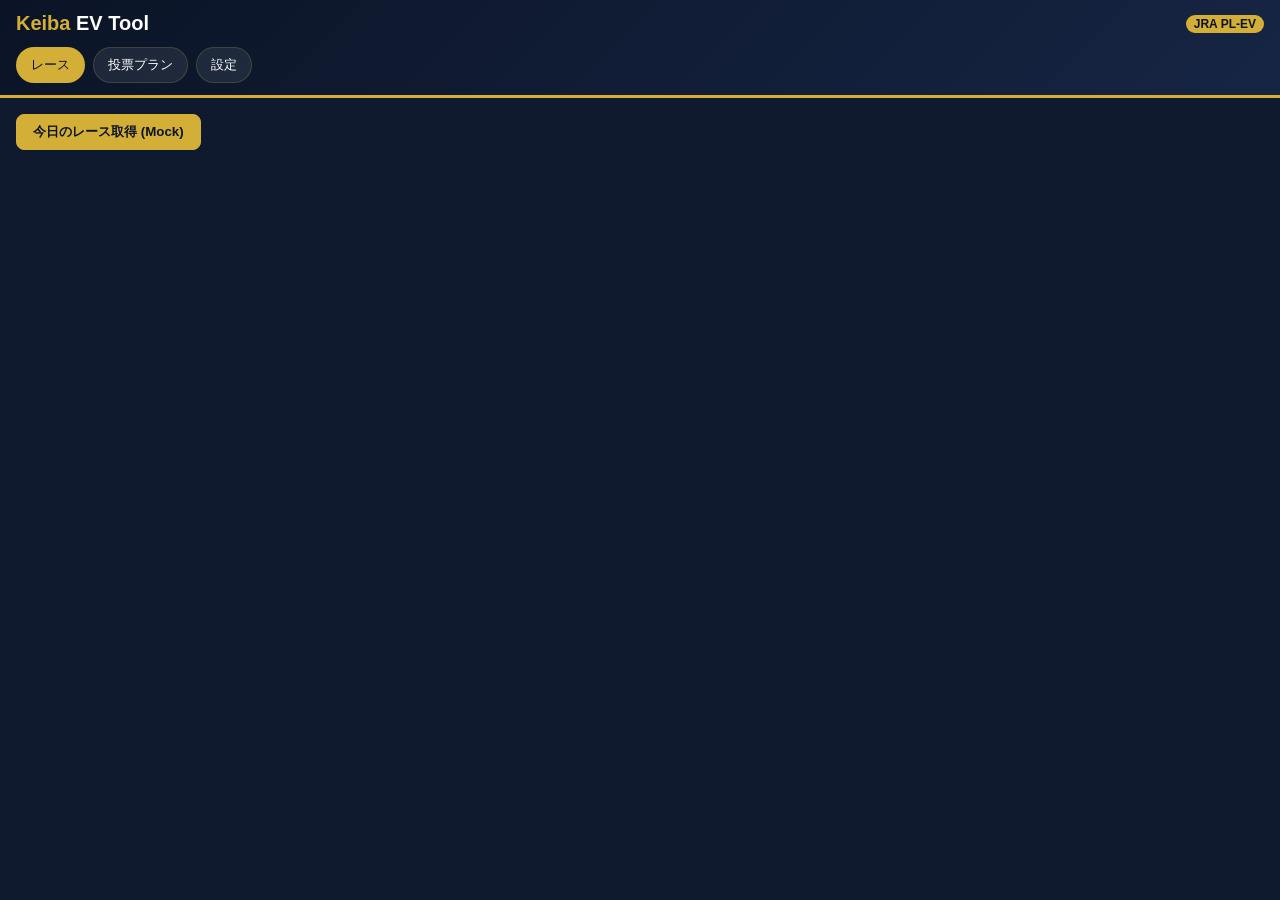
<file: index.html>
<!DOCTYPE html><html lang="ja"><head><meta charset="UTF-8"><meta name="viewport" content="width=device-width,initial-scale=1"><title>Keiba EV Tool</title><link rel="manifest" href="manifest.json"><meta name="theme-color" content="#0B1426"><link rel="stylesheet" href="css/style.css"></head><body><header class="header"><div class="header-inner"><h1><span class="gold">Keiba</span> EV Tool</h1><span class="badge">JRA PL-EV</span></div><nav class="tabs"><button class="tab active" data-tab="races">レース</button><button class="tab" data-tab="plan">投票プラン</button><button class="tab" data-tab="settings">設定</button></nav></header><main><section id="tab-races" class="tab-panel active"><div class="controls"><button id="loadRaces" class="btn primary">今日のレース取得 (Mock)</button></div><div id="raceList" class="race-list" style="margin-top:12px"></div><div id="raceDetail"></div></section><section id="tab-plan" class="tab-panel"><div id="planView" class="card">レースから「投票プラン作成」を押すと履歴が出ます</div></section><section id="tab-settings" class="tab-panel"><div class="card"><h3>設定</h3>API Base: <input id="apiBase" value="http://localhost:8000"></div></section></main><script src="js/api.js"></script><script src="js/app.js"></script><script>if('serviceWorker' in navigator)navigator.serviceWorker.register('sw.js')</script></body></html>
</file>
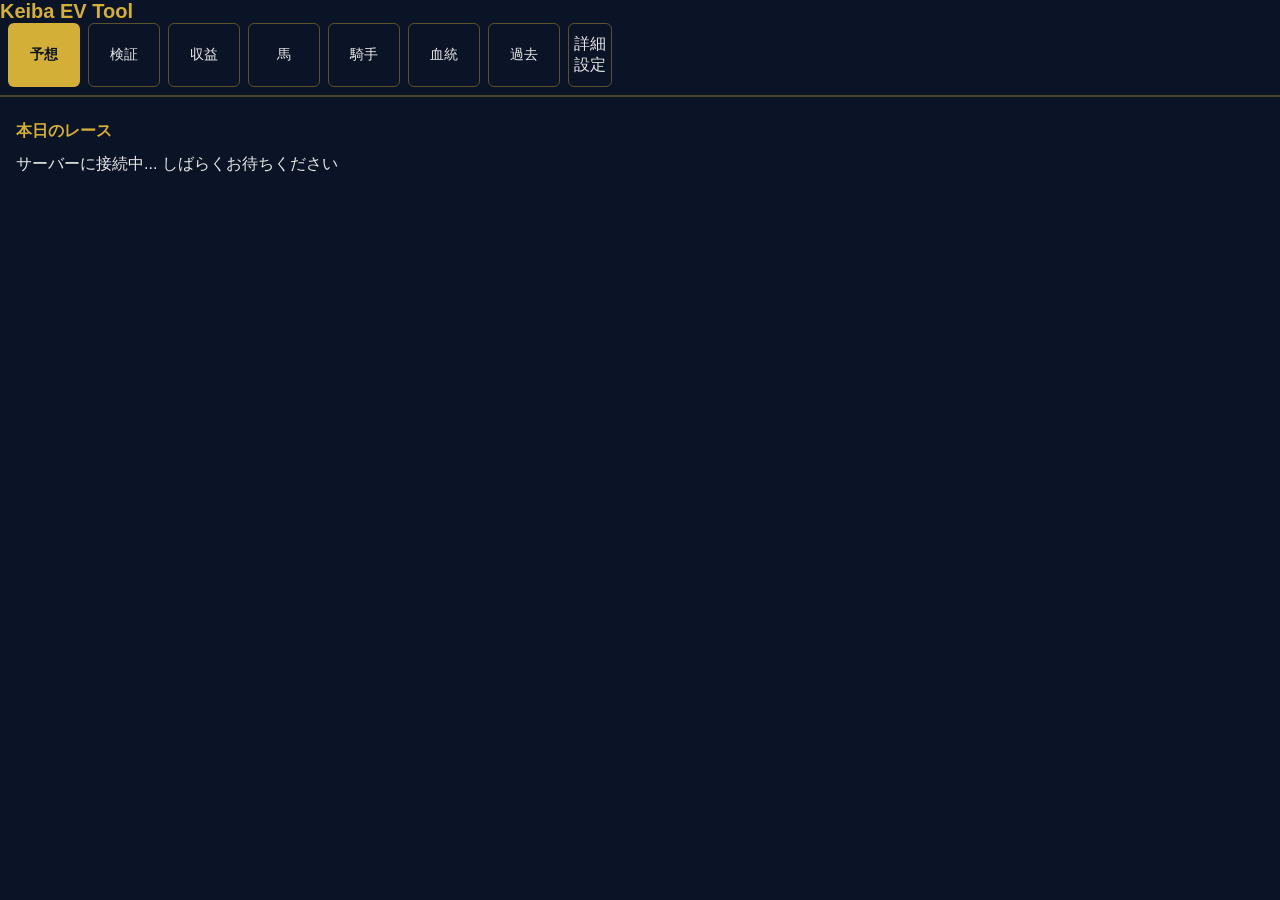
<file: frontend/index.html>
<!DOCTYPE html>
<html lang="ja">
<head>
<meta charset="utf-8">
<meta name="viewport" content="width=device-width,initial-scale=1">
<meta name="theme-color" content="#D4AF37">
<link rel="manifest" href="./manifest.json">
<link rel="icon" type="image/svg+xml" href="./icon.svg">
<link rel="apple-touch-icon" href="./icon-192.png">
<link rel="stylesheet" href="./theme.css">
<title>Keiba-EV-Tool</title>
</head>
<body>
<div id="__err" style="position:fixed;bottom:0;left:0;right:0;z-index:99999;background:#800;color:#fff;font-size:10px;padding:3px;word-break:break-all;display:none;"></div>
<script>window.onerror=function(m,src,l,c,e){var d=document.getElementById("__err");if(d){d.style.display="block";d.textContent="ERR: "+m+" @"+l+":"+c;}}</script>

<header>
<h1>Keiba EV Tool</h1>
<nav class="tabs">
<button class="tab active" data-tab="predict" type="button">予想</button>
<button class="tab" data-tab="analytics" type="button">検証</button>
<button class="tab" data-tab="bets" type="button">収益</button>
<button class="tab" data-tab="horse" type="button">馬</button>
<button class="tab" data-tab="jockey" type="button">騎手</button>
<button class="tab" data-tab="pedigree" type="button">血統</button>
<button class="tab" data-tab="past" type="button">過去</button>
<button id="settings-btn" class="gear-tab" type="button" aria-label="詳細設定">詳細設定</button>
</nav>
</header>
<main>
<section id="tab-predict">
<section id="races">
<h2>本日のレース</h2>
<div id="race-list">読み込み中...</div>
</section>
<section id="detail" hidden>
<button id="back-btn" type="button">← 戻る</button>
<div class="subtabs" id="ticket-tabs">
<button class="subtab active" data-ticket="mixed" type="button">推奨</button>
<button class="subtab" data-ticket="quinella" type="button">馬連</button>
<button class="subtab" data-ticket="trio" type="button">3連複</button>
<button class="subtab" data-ticket="wide" type="button">ワイド</button>
<button class="subtab" data-ticket="trifecta" type="button">3連単</button>
<button class="subtab" data-ticket="exacta" type="button">馬単</button>
<button class="subtab" data-ticket="win" type="button">単勝</button>
<button class="subtab" data-ticket="place" type="button">複勝</button>
</div>
<h2 id="detail-title">レース詳細</h2>
<div id="detail-body"></div>
</section>
</section>
<section id="tab-analytics" hidden>
<div class="subtabs" id="ana-scope-tabs">
<button class="subtab active" data-ana-scope="all_combos" type="button">全体</button>
<button class="subtab" data-ana-scope="all" type="button">投票条件フィルタ</button>
<button class="subtab" data-ana-scope="plan" type="button">実投票</button>
<button class="subtab" data-ana-scope="non_plan" type="button">投票除外</button>
</div>
<div id="ana-summary" class="summary"></div>
<div class="model-filter-row">
<label class="model-filter">モデル版<select id="ana-model-filter"><option value="">すべて</option></select></label>
</div>
<div class="subtabs" id="ana-view-tabs">
<button class="subtab active" data-view="ev" type="button">期待値</button>
<button class="subtab" data-view="prob" type="button">確率</button>
<button class="subtab" data-view="odds" type="button">オッズ</button>
<button class="subtab" data-view="features" type="button">出走表</button>
<button class="subtab" data-view="tickets" type="button">券種比較</button>
<button class="subtab" data-view="single_features" type="button">単独特徴</button>
<button class="subtab" data-view="feature_single" type="button">単一特徴</button>
<button class="subtab" data-view="feature_interactions" type="button">特徴交互作用</button>
<button class="subtab" data-view="model_params" type="button">予想モデル</button>
<button class="subtab" data-view="condition_deviation" type="button">条件別乖離</button>
<button class="subtab" data-view="venue_stats" type="button">会場統計</button>
<button class="subtab" data-view="multi" type="button">券種別検証</button>
</div>
<div id="ana-view">読み込み中...</div>
</section>
<section id="tab-bets" hidden>
<h2>収益サマリ</h2>
<div id="storage-badge" class="storage-badge">DB: ...</div>
<div id="bets-summary">読み込み中...</div>
<h2>資産推移</h2>
<div class="chart-wrap"><canvas id="curve-chart" width="640" height="320"></canvas></div>
<h2>投票履歴</h2>
<div class="row-actions">
<button id="settle-all-zero" class="bulk-btn inline" type="button">未確定を全件0円で確定</button>
<button id="export-bets" class="bulk-btn inline" type="button">バックアップ</button>
<label class="bulk-btn inline" for="import-bets">復元</label>
<input id="import-bets" type="file" accept="application/json,.json" hidden>
</div>
<div id="bets-list">読み込み中...</div>
</section>
<section id="tab-horse" hidden>
<h2>馬</h2>
<div id="horse-list-view">
<div class="filters">
<label>馬名 or 馬ID<input id="horse-id" type="text" placeholder="例: フークサプライズ / 2019100959"></label>
</div>
<button id="horse-load" class="bulk-btn" type="button">検索</button>
<div id="horse-search-result"></div>
</div>
<div id="horse-detail-view" hidden>
<button id="horse-back" type="button">← 戻る</button>
<div id="horse-detail-title"></div>
<div class="subtabs" id="horse-view-tabs" hidden>
<button class="subtab active" data-hv="basic" type="button">基本</button>
<button class="subtab" data-hv="history" type="button">走歴</button>
<button class="subtab" data-hv="distance" type="button">距離別</button>
<button class="subtab" data-hv="surface_cond" type="button">馬場別</button>
<button class="subtab" data-hv="venue" type="button">会場別</button>
<button class="subtab" data-hv="style" type="button">脚質</button>
<button class="subtab" data-hv="recent" type="button">近走</button>
<button class="subtab" data-hv="pedigree" type="button">血統</button>
</div>
<div id="horse-view"></div>
</section>
<section id="tab-past" hidden>
<h2>過去レース</h2>
<div class="filters">
<label>開始日<input id="past-date-from" type="date"></label>
<label>終了日<input id="past-date-to" type="date"></label>
<label>会場<select id="past-venue"><option value="">すべて</option></select></label>
<label>クラス<input id="past-class" type="text" placeholder="C1, A2, 3歳など"></label>
<label>距離下限<input id="past-dist-min" type="number" step="100" placeholder="例: 1400"></label>
<label>距離上限<input id="past-dist-max" type="number" step="100" placeholder="例: 1600"></label>
<label>馬名<input id="past-horse" type="text" placeholder="部分一致"></label>
</div>
<button id="past-search" class="bulk-btn" type="button">検索</button>
<div id="past-result"></div>
<div id="past-detail" hidden>
<button id="past-back" type="button">← 戻る</button>
<div id="past-detail-body"></div>
</div>
</section>
<section id="tab-jockey" hidden>
<h2>騎手</h2>
<div class="filters">
<label>騎手名<input id="jockey-search" type="text" placeholder="例: 宮下瞳"></label>
</div>
<button id="jockey-load" class="bulk-btn" type="button">検索</button>
<div id="jockey-result"></div>
<div id="jockey-view"></div>
</section>
<section id="tab-pedigree" hidden>
<h2>血統</h2>
<div class="filters">
<label>種別<select id="ped-kind"><option value="sire">父</option><option value="dam_sire">母父</option></select></label>
<label>名前<input id="ped-name" type="text" placeholder="例: ステイゴールド"></label>
</div>
<button id="ped-search" class="bulk-btn" type="button">検索</button>
<div id="ped-list"></div>
<div id="ped-detail" hidden>
<button id="ped-back" type="button">← 戻る</button>
<div id="ped-detail-body"></div>
</div>
</section>
</main>
<div id="settings-modal" class="modal" hidden>
<div class="modal-content">
<h2>詳細設定</h2>
<div class="filters">
<label>最低確率 %<input id="f-minprob" type="number" step="0.1" value="0"></label>
<label>最低オッズ<input id="f-minodds" type="number" step="0.1" value="0"></label>
<label>証拠金<input id="f-collateral" type="number" step="1000" value="100000"></label>
<label>上限投資<input id="f-maxinv" type="number" step="1000" value="10000"></label>
<label>賭け金モード<select id="f-betmode">
<option value="compound">複利（資金×0.5%）</option>
<option value="fixed">固定額</option>
</select></label>
<label>固定額（円）<input id="f-betunit" type="number" step="100" value="500"></label>
</div>
<p class="hint">値は localStorage に保存され、次回起動時も適用されます。</p>
<button id="settings-close" class="bulk-btn" type="button">閉じる</button>
</div>
</div>
<script src="./ev-theme.js"></script>
<script src="./app.js?v=117"></script>
</body>
</html>
</file>
<file: css/style.css>
:root{--navy:#0B1426;--navy-light:#162544;--gold:#D4AF37;--gold-dim:rgba(212,175,55,0.2);--bg:#0F1A2E}
*{box-sizing:border-box}body{margin:0;background:var(--bg);color:white;font-family:sans-serif}
.header{background:linear-gradient(135deg,var(--navy),var(--navy-light));border-bottom:3px solid var(--gold);position:sticky;top:0;z-index:10}
.header-inner{display:flex;justify-content:space-between;align-items:center;padding:12px 16px}
.header h1{margin:0;font-size:20px}.gold{color:var(--gold)}.badge{background:var(--gold);color:var(--navy);padding:2px 8px;border-radius:10px;font-size:12px;font-weight:bold}
.tabs{display:flex;gap:8px;padding:0 16px 12px}.tab{background:rgba(255,255,255,0.08);border:1px solid var(--gold-dim);color:white;padding:8px 14px;border-radius:20px}
.tab.active{background:var(--gold);color:var(--navy)}.tab-panel{display:none;padding:16px}.tab-panel.active{display:block}
.card{background:rgba(255,255,255,0.06);border:1px solid var(--gold-dim);border-radius:12px;padding:16px;margin-bottom:12px}
.race-list{display:grid;gap:8px}.race-card{border-left:4px solid var(--gold);cursor:pointer}
.btn{background:var(--navy-light);border:1px solid var(--gold);color:var(--gold);padding:8px 16px;border-radius:8px}
.btn.primary{background:var(--gold);color:var(--navy);font-weight:bold}
.toast{position:fixed;bottom:20px;left:50%;transform:translateX(-50%);background:var(--navy);border:1px solid var(--gold);padding:12px 20px;border-radius:8px;display:none}
</file>
<file: frontend/theme.css>
:root{
  --keiba-bg:#0B1426;
  --keiba-gold:#D4AF37;
  --keiba-text:#E8E8E8;
  --waku-1:#ffffff;
  --waku-2:#111111;
  --waku-3:#e60012;
  --waku-4:#0068b7;
  --waku-5:#fff100;
  --waku-6:#009944;
  --waku-7:#f68b1e;
  --waku-8:#f5a0c0;
  --ev-neg:#ff4d4d;
  --ev-low:#ffffff;
  --ev-mid:#4dff4d;
  --ev-high:#00ff00;
}
*{box-sizing:border-box;}
html,body{margin:0;padding:0;background:var(--keiba-bg);color:var(--keiba-text);font-family:-apple-system,"Noto Sans JP",sans-serif;}
header{padding:16px;border-bottom:1px solid rgba(212,175,55,0.3);}
.gear-tab{flex:0 0 44px !important;padding:10px 0 !important;font-size:16px;background:transparent;color:var(--keiba-text);border:1px solid rgba(212,175,55,0.4);border-radius:6px;cursor:pointer;}
.modal{position:fixed;inset:0;background:rgba(0,0,0,0.7);z-index:100;display:flex;align-items:center;justify-content:center;padding:16px;}
.modal[hidden]{display:none;}
.modal-content{background:var(--keiba-bg);border:1px solid var(--keiba-gold);border-radius:10px;padding:20px;width:100%;max-width:420px;box-sizing:border-box;}
.modal-content h2{margin-top:0;}
.hint{font-size:11px;color:rgba(232,232,232,0.6);margin:8px 0 12px;}
header h1{margin:0;color:var(--keiba-gold);font-size:20px;}
main{padding:16px;}
h2{color:var(--keiba-gold);font-size:16px;margin:8px 0 12px;}
.race{padding:12px;border:1px solid rgba(212,175,55,0.25);border-radius:8px;margin-bottom:8px;cursor:pointer;}
.race:active{background:rgba(212,175,55,0.1);}
.waku{display:inline-block;min-width:24px;padding:2px 6px;border-radius:4px;font-weight:700;text-align:center;margin-right:6px;}
.waku-1{background:var(--waku-1);color:#000;}
.waku-2{background:var(--waku-2);color:#fff;border:1px solid #444;}
.waku-3{background:var(--waku-3);color:#fff;}
.waku-4{background:var(--waku-4);color:#fff;}
.waku-5{background:var(--waku-5);color:#000;}
.waku-6{background:var(--waku-6);color:#fff;}
.waku-7{background:var(--waku-7);color:#fff;}
.waku-8{background:var(--waku-8);color:#000;}
.ev-neg{color:var(--ev-neg);}
.ev-low{color:var(--ev-low);}
.ev-mid{color:var(--ev-mid);font-weight:700;}
.ev-high{color:var(--ev-high);font-weight:700;}
#back-btn{background:transparent;color:var(--keiba-gold);border:1px solid var(--keiba-gold);border-radius:6px;padding:6px 12px;margin-bottom:12px;font-size:14px;cursor:pointer;}
.horse-table{width:100%;border-collapse:collapse;font-size:13px;}
.horse-table th,.horse-table td{padding:6px 4px;border-bottom:1px solid rgba(212,175,55,0.15);text-align:left;}
.horse-table th{color:var(--keiba-gold);font-weight:600;}
.ev-title{color:var(--keiba-gold);font-size:15px;margin:24px 0 8px;}
.ev-total{color:var(--keiba-gold);font-size:13px;margin:8px 0;}
.ev-table{width:100%;border-collapse:collapse;font-size:13px;}
.ev-table th,.ev-table td{padding:6px 4px;border-bottom:1px solid rgba(212,175,55,0.15);text-align:right;}
.ev-table th{color:var(--keiba-gold);font-weight:600;}
.ev-table td:first-child,.ev-table th:first-child{text-align:left;}
.tabs{display:flex;gap:8px;padding:0 16px 8px;border-bottom:1px solid rgba(212,175,55,0.3);overflow-x:auto;flex-wrap:nowrap;}
.tab{flex:1 0 auto;min-width:90px;padding:10px;background:transparent;color:var(--keiba-text);border:1px solid rgba(212,175,55,0.4);border-radius:6px;font-size:14px;cursor:pointer;white-space:nowrap;}
.tabs::-webkit-scrollbar{height:4px;}
.tabs::-webkit-scrollbar-thumb{background:rgba(212,175,55,0.4);border-radius:2px;}
.tab.active{background:var(--keiba-gold);color:#0B1426;font-weight:700;}
.filters{display:grid;grid-template-columns:1fr 1fr;gap:10px;margin-bottom:16px;width:100%;max-width:100%;box-sizing:border-box;}
.filters label{display:flex;flex-direction:column;font-size:11px;color:var(--keiba-gold);gap:4px;min-width:0;width:100%;}
.filters input{width:100%;min-width:0;max-width:100%;box-sizing:border-box;background:#0f1a30;color:var(--keiba-text);border:1px solid rgba(212,175,55,0.4);border-radius:6px;padding:8px;font-size:14px;}
.ev-title{color:var(--keiba-gold);font-size:15px;margin:24px 0 8px;}
.ev-total{color:var(--keiba-gold);font-size:13px;margin:8px 0;}
.ev-table{width:100%;border-collapse:collapse;font-size:13px;}
.ev-table th,.ev-table td{padding:6px 4px;border-bottom:1px solid rgba(212,175,55,0.15);text-align:right;}
.ev-table th{color:var(--keiba-gold);font-weight:600;}
.ev-table td:first-child,.ev-table th:first-child{text-align:left;}
.bet-btn,.del-btn{background:transparent;color:var(--keiba-gold);border:1px solid var(--keiba-gold);border-radius:4px;padding:4px 8px;font-size:12px;cursor:pointer;}
.summary{padding:12px;border:1px solid rgba(212,175,55,0.3);border-radius:8px;font-size:14px;line-height:1.7;}
.summary-row{margin-top:6px;color:var(--keiba-gold);}
.feature-title{color:var(--keiba-gold);font-size:13px;margin:16px 0 6px;}
.subtabs{display:flex;gap:6px;margin-bottom:12px;overflow-x:auto;flex-wrap:nowrap;padding-bottom:4px;}
.subtabs::-webkit-scrollbar{height:4px;}
.subtabs::-webkit-scrollbar-thumb{background:rgba(212,175,55,0.4);border-radius:2px;}
.subtab{flex:1 0 auto;min-width:64px;padding:8px 10px;background:transparent;color:var(--keiba-text);border:1px solid rgba(212,175,55,0.4);border-radius:6px;font-size:13px;cursor:pointer;white-space:nowrap;}
.subtab.active{background:rgba(212,175,55,0.2);color:var(--keiba-gold);font-weight:700;}
.chart-wrap{width:100%;overflow-x:auto;border:1px solid rgba(212,175,55,0.3);border-radius:8px;padding:8px;background:#0f1a30;}
#curve-chart{display:block;max-width:100%;height:auto;}

.amt-input{width:90px;box-sizing:border-box;background:#0f1a30;color:var(--keiba-text);border:1px solid rgba(212,175,55,0.4);border-radius:4px;padding:4px;font-size:12px;text-align:right;}
.bulk-btn{display:block;width:100%;padding:10px;margin:8px 0;background:var(--keiba-gold);color:#0B1426;font-weight:700;border:none;border-radius:6px;font-size:14px;cursor:pointer;}

.payout-input{width:80px;box-sizing:border-box;background:#0f1a30;color:var(--keiba-text);border:1px solid rgba(212,175,55,0.4);border-radius:4px;padding:4px;font-size:12px;text-align:right;}
.settle-btn{background:transparent;color:var(--keiba-gold);border:1px solid var(--keiba-gold);border-radius:4px;padding:4px 8px;font-size:12px;cursor:pointer;margin-left:4px;}

.row-actions{display:flex;gap:6px;flex-wrap:wrap;margin-bottom:8px;}
.bulk-btn.inline{display:inline-block;width:auto;padding:8px 12px;font-size:13px;margin:0;}
label.bulk-btn.inline{cursor:pointer;}

.storage-badge{display:inline-block;padding:4px 10px;border-radius:6px;font-size:11px;margin-bottom:10px;border:1px solid var(--keiba-gold);color:var(--keiba-gold);}
.storage-pg{background:rgba(76,175,80,0.15);border-color:#4caf50;color:#7ee080;}
.storage-turso{background:rgba(33,150,243,0.15);border-color:#2196f3;color:#7fc4ff;}
.storage-file{background:rgba(212,175,55,0.12);}

.venue-group{margin-bottom:16px;}
.venue-group h3{margin:8px 0;color:var(--keiba-gold);font-size:14px;border-bottom:1px solid rgba(212,175,55,0.25);padding-bottom:4px;}
.sort-bar{display:flex;gap:6px;margin:8px 0;flex-wrap:wrap;}
.sort-btn{background:transparent;color:var(--keiba-text);border:1px solid rgba(212,175,55,0.4);border-radius:4px;padding:4px 10px;font-size:12px;cursor:pointer;}
.sort-btn.active{background:rgba(212,175,55,0.2);color:var(--keiba-gold);font-weight:700;}

.model-filter-row{display:flex;gap:8px;margin-bottom:8px;align-items:center;}
.model-filter{display:flex;align-items:center;gap:6px;font-size:12px;color:var(--keiba-gold);}
.model-filter select{background:#0f1a30;color:var(--keiba-text);border:1px solid rgba(212,175,55,0.4);border-radius:6px;padding:6px 8px;font-size:13px;}

/* 検証タブ・収益タブの表の右余白を確保 */
.ev-table{padding-right:6px;}
.ev-table th:last-child,.ev-table td:last-child{padding-right:8px;}


/* 検証タブ・収益タブのテーブル横スクロール対応 */
#ana-view { overflow-x: auto; -webkit-overflow-scrolling: touch; }
#ana-view .ev-table { width: 100%; min-width: 100%; }
#ana-view .ev-table th,
#ana-view .ev-table td { padding-right: 12px; }
#ana-view .ev-table th:first-child,
#ana-view .ev-table td:first-child { padding-left: 4px; }
#bets-list { overflow-x: auto; -webkit-overflow-scrolling: touch; }
#bets-list .ev-table th,
#bets-list .ev-table td { padding-right: 12px; }

/* Pixel 幅（412 CSS px）で 7 列テーブルを収める */
#ana-view { padding-left: 6px; padding-right: 6px; box-sizing: border-box; }
#ana-view .ev-table { font-size: 10.5px; table-layout: fixed; }
#ana-view .ev-table th,
#ana-view .ev-table td {
  padding: 4px 2px;
  white-space: normal;
  word-break: break-all;
  line-height: 1.15;
  overflow: hidden;
}
#ana-view .ev-table th { font-size: 9.5px; vertical-align: bottom; }
#ana-view .ev-table td:first-child,
#ana-view .ev-table th:first-child { width: 16%; }
#ana-view .ev-table td:nth-child(2),
#ana-view .ev-table th:nth-child(2) { width: 11%; }
#ana-view .ev-table td:nth-child(3),
#ana-view .ev-table th:nth-child(3) { width: 15%; }
#ana-view .ev-table td:nth-child(4),
#ana-view .ev-table th:nth-child(4) { width: 15%; }
#ana-view .ev-table td:nth-child(5),
#ana-view .ev-table th:nth-child(5) { width: 15%; }
#ana-view .ev-table td:nth-child(6),
#ana-view .ev-table th:nth-child(6) { width: 14%; }
#ana-view .ev-table td:nth-child(7),
#ana-view .ev-table th:nth-child(7) { width: 14%; }
@media (max-width: 420px) {
  #ana-view .ev-table { font-size: 10px; }
  #ana-view .ev-table th { font-size: 9px; }
  #ana-view .ev-table th,
  #ana-view .ev-table td { padding: 3px 1px; }
}

/* 8列テーブル（券種別検証）用の幅指定 */
#ana-view .ev-table.ev-table-8col td:nth-child(1),
#ana-view .ev-table.ev-table-8col th:nth-child(1) { width: 13%; }
#ana-view .ev-table.ev-table-8col td:nth-child(2),
#ana-view .ev-table.ev-table-8col th:nth-child(2) { width: 10%; }
#ana-view .ev-table.ev-table-8col td:nth-child(3),
#ana-view .ev-table.ev-table-8col th:nth-child(3) { width: 12%; }
#ana-view .ev-table.ev-table-8col td:nth-child(4),
#ana-view .ev-table.ev-table-8col th:nth-child(4) { width: 12%; }
#ana-view .ev-table.ev-table-8col td:nth-child(5),
#ana-view .ev-table.ev-table-8col th:nth-child(5) { width: 12%; }
#ana-view .ev-table.ev-table-8col td:nth-child(6),
#ana-view .ev-table.ev-table-8col th:nth-child(6) { width: 13%; }
#ana-view .ev-table.ev-table-8col td:nth-child(7),
#ana-view .ev-table.ev-table-8col th:nth-child(7) { width: 14%; }
#ana-view .ev-table.ev-table-8col td:nth-child(8),
#ana-view .ev-table.ev-table-8col th:nth-child(8) { width: 14%; }

/* 9列テーブル（券種比較）用の幅指定 */
#ana-view .ev-table.ev-table-9col td:nth-child(1),
#ana-view .ev-table.ev-table-9col th:nth-child(1) { width: 11%; }
#ana-view .ev-table.ev-table-9col td:nth-child(2),
#ana-view .ev-table.ev-table-9col th:nth-child(2) { width: 9%; }
#ana-view .ev-table.ev-table-9col td:nth-child(3),
#ana-view .ev-table.ev-table-9col th:nth-child(3) { width: 11%; }
#ana-view .ev-table.ev-table-9col td:nth-child(4),
#ana-view .ev-table.ev-table-9col th:nth-child(4) { width: 11%; }
#ana-view .ev-table.ev-table-9col td:nth-child(5),
#ana-view .ev-table.ev-table-9col th:nth-child(5) { width: 11%; }
#ana-view .ev-table.ev-table-9col td:nth-child(6),
#ana-view .ev-table.ev-table-9col th:nth-child(6) { width: 11%; }
#ana-view .ev-table.ev-table-9col td:nth-child(7),
#ana-view .ev-table.ev-table-9col th:nth-child(7) { width: 11%; }
#ana-view .ev-table.ev-table-9col td:nth-child(8),
#ana-view .ev-table.ev-table-9col th:nth-child(8) { width: 12%; }
#ana-view .ev-table.ev-table-9col td:nth-child(9),
#ana-view .ev-table.ev-table-9col th:nth-child(9) { width: 13%; }

/* 順位相関の表示 */
.order-corr {
  font-size: 12px;
  color: var(--keiba-gold);
  margin: 4px 0;
}

/* 6列テーブル（特徴量 適用/適用外フィルタ）用の幅指定 */
#ana-view .ev-table.ev-table-6col td:nth-child(1),
#ana-view .ev-table.ev-table-6col th:nth-child(1) { width: 16%; }
#ana-view .ev-table.ev-table-6col td:nth-child(2),
#ana-view .ev-table.ev-table-6col th:nth-child(2) { width: 14%; }
#ana-view .ev-table.ev-table-6col td:nth-child(3),
#ana-view .ev-table.ev-table-6col th:nth-child(3) { width: 14%; }
#ana-view .ev-table.ev-table-6col td:nth-child(4),
#ana-view .ev-table.ev-table-6col th:nth-child(4) { width: 14%; }
#ana-view .ev-table.ev-table-6col td:nth-child(5),
#ana-view .ev-table.ev-table-6col th:nth-child(5) { width: 14%; }
#ana-view .ev-table.ev-table-6col td:nth-child(6),
#ana-view .ev-table.ev-table-6col th:nth-child(6) { width: 14%; }

/* 9列テーブル（特徴量 全体フィルタ）用の幅指定
   ビン/件数/適用実/適用市場/適用差/適用外実/適用外市場/適用外差/有意 */
#ana-view .ev-table.ev-table-feat-9col td:nth-child(1),
#ana-view .ev-table.ev-table-feat-9col th:nth-child(1) { width: 11%; }
#ana-view .ev-table.ev-table-feat-9col td:nth-child(2),
#ana-view .ev-table.ev-table-feat-9col th:nth-child(2) { width: 10%; }
#ana-view .ev-table.ev-table-feat-9col td:nth-child(3),
#ana-view .ev-table.ev-table-feat-9col th:nth-child(3) { width: 10%; }
#ana-view .ev-table.ev-table-feat-9col td:nth-child(4),
#ana-view .ev-table.ev-table-feat-9col th:nth-child(4) { width: 11%; }
#ana-view .ev-table.ev-table-feat-9col td:nth-child(5),
#ana-view .ev-table.ev-table-feat-9col th:nth-child(5) { width: 10%; }
#ana-view .ev-table.ev-table-feat-9col td:nth-child(6),
#ana-view .ev-table.ev-table-feat-9col th:nth-child(6) { width: 10%; }
#ana-view .ev-table.ev-table-feat-9col td:nth-child(7),
#ana-view .ev-table.ev-table-feat-9col th:nth-child(7) { width: 11%; }
#ana-view .ev-table.ev-table-feat-9col td:nth-child(8),
#ana-view .ev-table.ev-table-feat-9col th:nth-child(8) { width: 10%; }
#ana-view .ev-table.ev-table-feat-9col td:nth-child(9),
#ana-view .ev-table.ev-table-feat-9col th:nth-child(9) { width: 10%; }

/* 枠番×条件タブ */
.frame-filters {
  display: grid;
  grid-template-columns: 1fr 1fr;
  gap: 8px;
  margin-bottom: 12px;
}
.frame-filters label {
  display: flex;
  flex-direction: column;
  font-size: 11px;
  color: var(--keiba-gold);
  gap: 4px;
}
.frame-filters select {
  background: #0f1a30;
  color: var(--keiba-text);
  border: 1px solid rgba(212,175,55,0.4);
  border-radius: 6px;
  padding: 6px 8px;
  font-size: 13px;
}
.frame-count {
  font-size: 12px;
  color: var(--keiba-gold);
  margin: 8px 0;
}
.frame-detail-title {
  font-size: 13px;
  color: var(--keiba-gold);
  margin: 8px 0;
  font-weight: 700;
}

/* 11列テーブル（期待値・確率・オッズタブ）用の幅指定 */
#ana-view .ev-table.ev-table-11col td:nth-child(1),
#ana-view .ev-table.ev-table-11col th:nth-child(1) { width: 10%; }
#ana-view .ev-table.ev-table-11col td:nth-child(2),
#ana-view .ev-table.ev-table-11col th:nth-child(2) { width: 10%; }
#ana-view .ev-table.ev-table-11col td:nth-child(3),
#ana-view .ev-table.ev-table-11col th:nth-child(3) { width: 9%; }
#ana-view .ev-table.ev-table-11col td:nth-child(4),
#ana-view .ev-table.ev-table-11col th:nth-child(4) { width: 9%; }
#ana-view .ev-table.ev-table-11col td:nth-child(5),
#ana-view .ev-table.ev-table-11col th:nth-child(5) { width: 9%; }
#ana-view .ev-table.ev-table-11col td:nth-child(6),
#ana-view .ev-table.ev-table-11col th:nth-child(6) { width: 9%; }
#ana-view .ev-table.ev-table-11col td:nth-child(7),
#ana-view .ev-table.ev-table-11col th:nth-child(7) { width: 9%; }
#ana-view .ev-table.ev-table-11col td:nth-child(8),
#ana-view .ev-table.ev-table-11col th:nth-child(8) { width: 9%; }
#ana-view .ev-table.ev-table-11col td:nth-child(9),
#ana-view .ev-table.ev-table-11col th:nth-child(9) { width: 9%; }
#ana-view .ev-table.ev-table-11col td:nth-child(10),
#ana-view .ev-table.ev-table-11col th:nth-child(10) { width: 9%; }
#ana-view .ev-table.ev-table-11col td:nth-child(11),
#ana-view .ev-table.ev-table-11col th:nth-child(11) { width: 8%; }

/* 13列テーブル（出走表・単独特徴 filter=全体）用 */
#ana-view .ev-table.ev-table-feat-13col td,
#ana-view .ev-table.ev-table-feat-13col th { width: 7%; }
#ana-view .ev-table.ev-table-feat-13col td:nth-child(1),
#ana-view .ev-table.ev-table-feat-13col th:nth-child(1) { width: 10%; }
#ana-view .ev-table.ev-table-feat-13col td:nth-child(2),
#ana-view .ev-table.ev-table-feat-13col th:nth-child(2) { width: 9%; }
#ana-view .ev-table.ev-table-feat-13col td:nth-child(13),
#ana-view .ev-table.ev-table-feat-13col th:nth-child(13) { width: 6%; }

/* 8列テーブル（出走表・単独特徴 filter=適用/適用外）用 */
#ana-view .ev-table.ev-table-8col2 td,
#ana-view .ev-table.ev-table-8col2 th { width: 12.5%; }
#ana-view .ev-table.ev-table-8col2 td:nth-child(1),
#ana-view .ev-table.ev-table-8col2 th:nth-child(1) { width: 12%; }
#ana-view .ev-table.ev-table-8col2 td:nth-child(2),
#ana-view .ev-table.ev-table-8col2 th:nth-child(2) { width: 12%; }

/* 13列テーブル（券種比較タブ）用の幅指定 */
#ana-view .ev-table.ev-table-13col td,
#ana-view .ev-table.ev-table-13col th { width: 7.5%; }
#ana-view .ev-table.ev-table-13col td:nth-child(1),
#ana-view .ev-table.ev-table-13col th:nth-child(1) { width: 8%; }
#ana-view .ev-table.ev-table-13col td:nth-child(2),
#ana-view .ev-table.ev-table-13col th:nth-child(2) { width: 8%; }

/* 12列テーブル（券種別検証: 実 vs 市場）用の幅指定 */
#ana-view .ev-table.ev-table-12col td,
#ana-view .ev-table.ev-table-12col th { width: 8.3%; }
#ana-view .ev-table.ev-table-12col td:nth-child(1),
#ana-view .ev-table.ev-table-12col th:nth-child(1) { width: 8%; }
#ana-view .ev-table.ev-table-12col td:nth-child(2),
#ana-view .ev-table.ev-table-12col th:nth-child(2) { width: 8%; }

/* 13列テーブル（期待値/確率/オッズタブ: 市場列追加版） */
#ana-view .ev-table.ev-table-13col2 td,
#ana-view .ev-table.ev-table-13col2 th { width: 7.5%; }
#ana-view .ev-table.ev-table-13col2 td:nth-child(1),
#ana-view .ev-table.ev-table-13col2 th:nth-child(1) { width: 8%; }
#ana-view .ev-table.ev-table-13col2 td:nth-child(2),
#ana-view .ev-table.ev-table-13col2 th:nth-child(2) { width: 8%; }

/* 枠番分解表 */
.ev-table-decomp{width:100%;border-collapse:collapse;font-size:10px;table-layout:auto;}
.ev-table-decomp th,.ev-table-decomp td{padding:2px 3px;border-bottom:1px solid rgba(212,175,55,0.15);text-align:right;white-space:nowrap;line-height:1.15;}
.ev-table-decomp th{color:var(--keiba-gold);font-weight:600;font-size:9.5px;vertical-align:bottom;}
.ev-table-decomp td:first-child,.ev-table-decomp th:first-child{text-align:left;padding-left:2px;}
.ev-table-decomp td{vertical-align:top;}
.decomp-scroll{width:100%;max-width:100%;overflow-x:scroll;-webkit-overflow-scrolling:touch;padding-bottom:4px;}
.decomp-scroll::-webkit-scrollbar{height:6px;}
.decomp-scroll::-webkit-scrollbar-track{background:rgba(212,175,55,0.1);border-radius:3px;}
.decomp-scroll::-webkit-scrollbar-thumb{background:rgba(212,175,55,0.6);border-radius:3px;}

/* レイアウト: 横方向のはみ出しを防ぐ */
*{box-sizing:border-box;}
html,body{max-width:100vw;overflow-x:hidden;margin:0;padding:0;}
header{width:100%;max-width:100vw;overflow:hidden;padding:0;}
nav.tabs{box-sizing:border-box;width:100%;max-width:100%;overflow-x:auto;overflow-y:hidden;flex-wrap:nowrap;gap:8px;padding:0 8px 8px;margin:0;}
nav.tabs::-webkit-scrollbar{height:4px;}
nav.tabs::-webkit-scrollbar-thumb{background:rgba(212,175,55,0.4);border-radius:2px;}
nav.tabs .tab{flex:0 1 auto;min-width:72px;}
main{width:100%;max-width:100vw;overflow-x:hidden;}
#tab-analytics{width:100%;max-width:100%;min-width:0;overflow-x:hidden;}
.subtabs{box-sizing:border-box;max-width:100%;overflow-x:auto;overflow-y:hidden;flex-wrap:nowrap;}
.subtabs::-webkit-scrollbar{height:4px;}
.subtabs::-webkit-scrollbar-thumb{background:rgba(212,175,55,0.4);border-radius:2px;}
#ana-view{width:100%;max-width:100%;min-width:0;overflow-x:auto;overflow-y:visible;-webkit-overflow-scrolling:touch;}

/* 馬名リンク */
.horse-link{color:var(--keiba-gold);text-decoration:none;border-bottom:1px dotted var(--keiba-gold);}
.horse-link:active{opacity:0.7;}

/* 分解表の左端列を横スクロール時に固定 */
.ev-table-decomp td:first-child,
.ev-table-decomp th:first-child{
  position: sticky;
  left: 0;
  background: #0B1426;
  z-index: 1;
  box-shadow: 2px 0 0 rgba(212,175,55,0.15);
}

/* 血統産駒一覧: 列幅を明示して馬名列を折り返し許可 */
.ev-table-decomp.ped-offspring{table-layout:fixed;width:100%;}
.ev-table-decomp.ped-offspring td:nth-child(1),
.ev-table-decomp.ped-offspring th:nth-child(1){width:30%;white-space:normal;word-break:break-all;}
.ev-table-decomp.ped-offspring td:nth-child(2),
.ev-table-decomp.ped-offspring th:nth-child(2){width:25%;white-space:normal;word-break:break-all;}
.ev-table-decomp.ped-offspring td:nth-child(3),
.ev-table-decomp.ped-offspring th:nth-child(3){width:25%;white-space:normal;word-break:break-all;}
.ev-table-decomp.ped-offspring td:nth-child(4),
.ev-table-decomp.ped-offspring th:nth-child(4){width:20%;}
</file>
